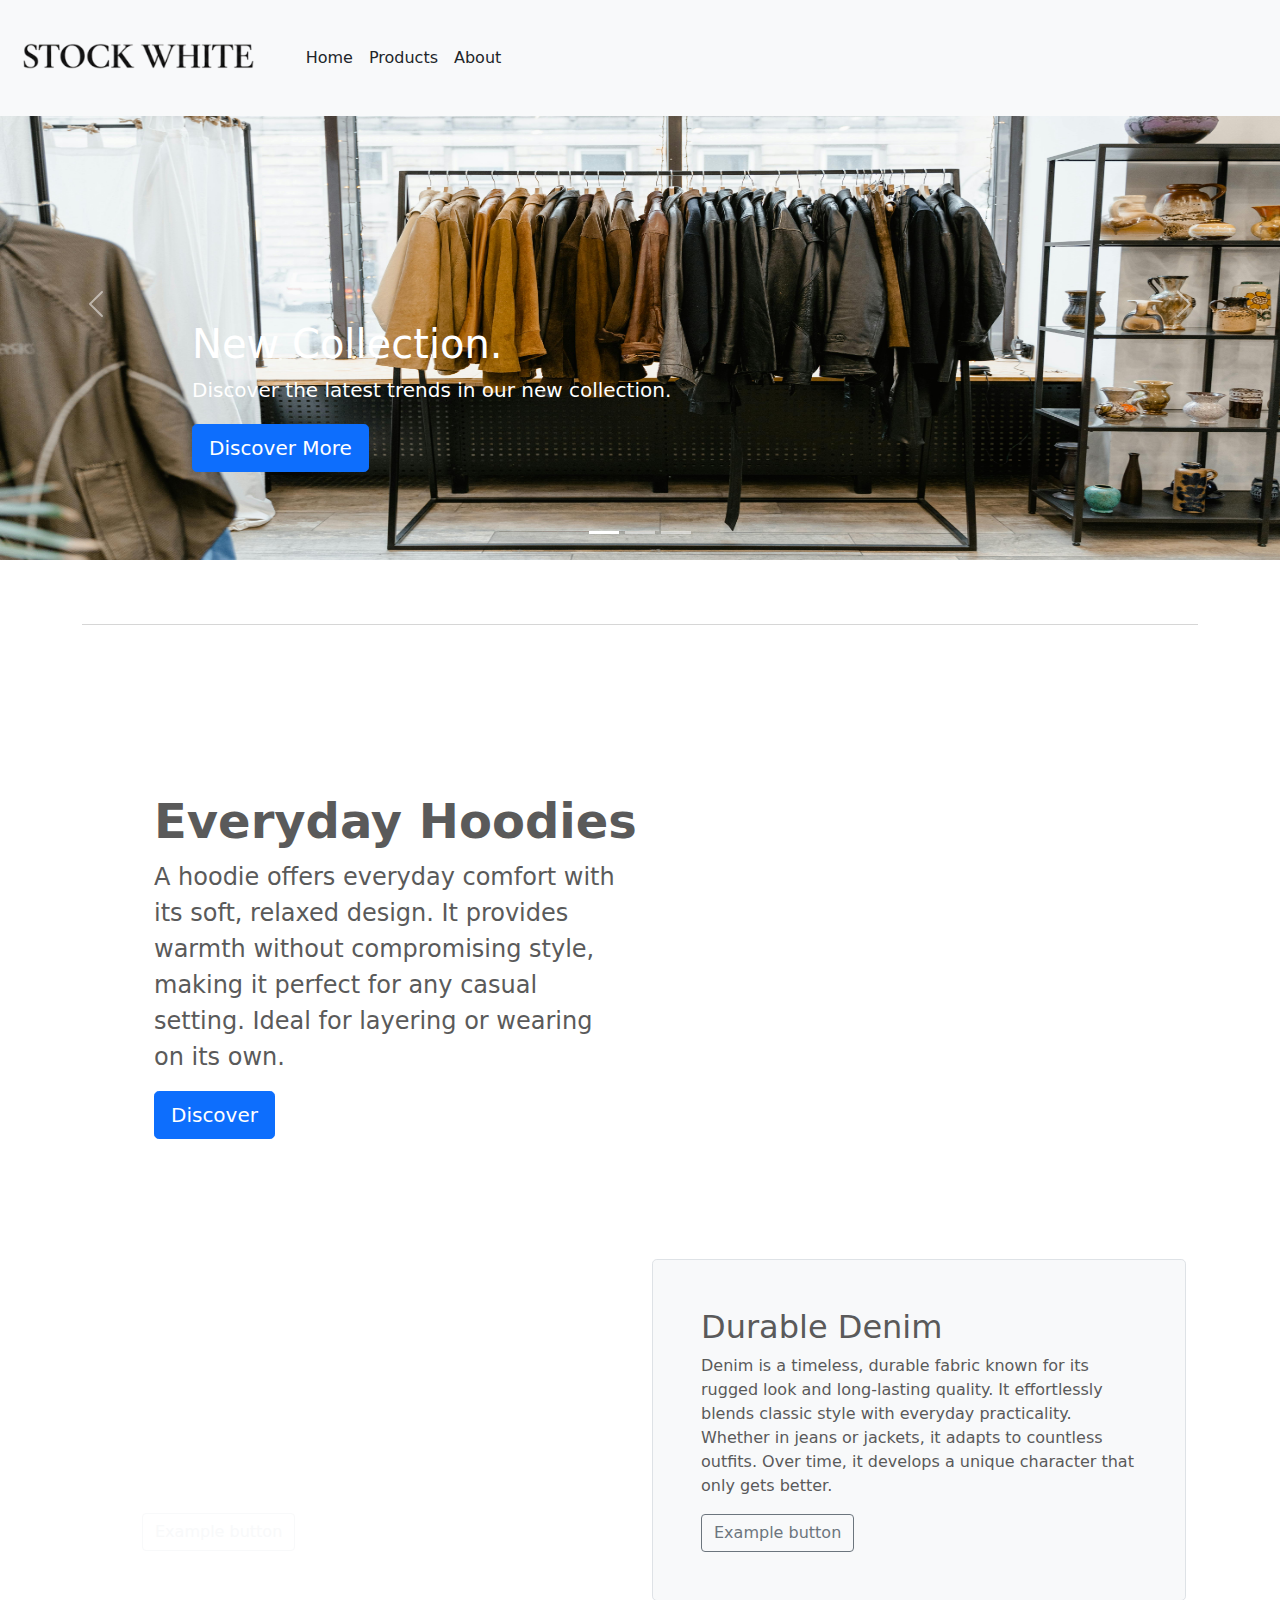
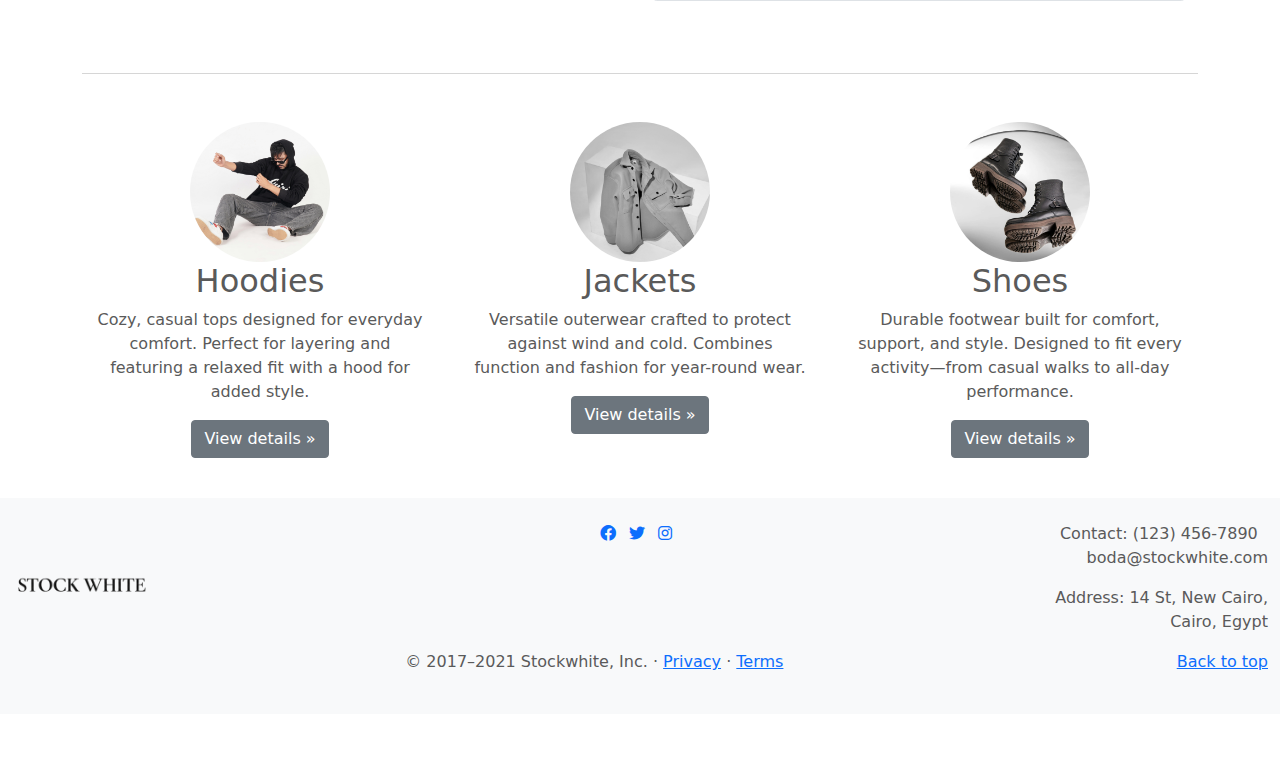
<file: index.html>
<!doctype html>
<html lang="en">
    <head>
        <meta charset="utf-8">
        <meta name="viewport" content="width=device-width, initial-scale=1">
        <meta name="description" content="">
        <meta name="author" content="Mark Otto, Jacob Thornton, and Bootstrap contributors">
        <meta name="generator" content="Hugo 0.84.0">
        <title>Stock-White</title>

        <link rel="canonical" href="https://getbootstrap.com/docs/5.0/examples/carousel/">
        <link href="assets/dist/css/bootstrap.min.css" rel="stylesheet">
        <link href="main.css" rel="stylesheet">
        <link href="styles/carousel.css" rel="stylesheet">
        <link rel="stylesheet" href="https://cdnjs.cloudflare.com/ajax/libs/font-awesome/6.0.0-beta3/css/all.min.css">
        
    </head>
    <body>
        <header>
            <nav class="navbar navbar-expand-md navbar-light bg-light fixed-top">
                <div class="container-fluid d-flex justify-content-start align-items-center">
                    <a class="navbar-brand d-flex align-items-center" href="index.html">
                        <img src="images/main-logo.png" alt="Stock-White logo" height="90" class="d-inline-block align-text-top me-2">
                        <span class="fw-semibold text-dark fs-5"></span>
                    </a>

                    <button class="navbar-toggler ms-3" type="button" data-bs-toggle="collapse" data-bs-target="#navbarCollapse" aria-controls="navbarCollapse" aria-expanded="false" aria-label="Toggle navigation">
                        <span class="navbar-toggler-icon"></span>
                    </button>

                    <div class="collapse navbar-collapse justify-content-start" id="navbarCollapse">
                        <ul class="navbar-nav mb-2 mb-md-0">
                            <li class="nav-item">
                                <a class="nav-link active text-dark custom-nav-link" aria-current="page" href="index.html">Home</a>
                            </li>
                            <li class="nav-item">
                                <a class="nav-link text-dark custom-nav-link" href="#">Products</a>
                            </li>
                            <li class="nav-item">
                                <a class="nav-link text-dark custom-nav-link" href="#">About</a>
                            </li>
                        </ul>
                    </div>
                </div>
            </nav>
        </header>
        <main>
            <div id="myCarousel" class="carousel slide" data-bs-ride="carousel">
                <div class="carousel-indicators">
                    <button type="button" data-bs-target="#myCarousel" data-bs-slide-to="0" class="active" aria-current="true" aria-label="Slide 1"></button>
                    <button type="button" data-bs-target="#myCarousel" data-bs-slide-to="1" aria-label="Slide 2"></button>
                    <button type="button" data-bs-target="#myCarousel" data-bs-slide-to="2" aria-label="Slide 3"></button>
                </div>
                <div class="carousel-inner">
                    <div class="carousel-item active">
                        <img src="images/slider2.jpg" class="d-block w-100" alt="Slide 1">
                        <div class="container">
                            <div class="carousel-caption text-start">
                                <h1>New Collection.</h1>
                                <p>Discover the latest trends in our new collection.</p>
                                <p><a class="btn btn-lg btn-primary custom-carousel-btn" href="#">Discover More</a></p>
                            </div>
                        </div>
                    </div>
                    <div class="carousel-item">
                        <img src="images/slider1.jpg" class="d-block w-100" alt="Slide 2">
                        <div class="container">
                            <div class="carousel-caption">
                                <h1>Look Good, Feel Good.</h1>
                                <p>Some representative placeholder content for the second slide of the carousel.</p>
                                <p><a class="btn btn-lg btn-primary custom-carousel-btn" href="#">Find More</a></p>
                            </div>
                        </div>
                    </div>
                    <div class="carousel-item">
                        <img src="images/slider3.jpg" class="d-block w-100" alt="Slide 3">
                        <div class="container">
                            <div class="carousel-caption text-end">
                                <h1>Elevate Your Style With Our New Collection.</h1>
                                <p>Some representative placeholder content for the third slide of this carousel.</p>
                                <p><a class="btn btn-lg btn-primary custom-carousel-btn" href="#">Browse gallery</a></p>
                            </div>
                        </div>
                    </div>
                </div>
                <button class="carousel-control-prev" type="button" data-bs-target="#myCarousel" data-bs-slide="prev">
                    <span class="carousel-control-prev-icon" aria-hidden="true"></span>
                    <span class="visually-hidden">Previous</span>
                </button>
                <button class="carousel-control-next" type="button" data-bs-target="#myCarousel" data-bs-slide="next">
                    <span class="carousel-control-next-icon" aria-hidden="true"></span>
                    <span class="visually-hidden">Next</span>
                </button>
            </div>

            <div class="container marketing">  
                <hr class="featurette-divider my-5">
                <div class="container py-4">
                    <div class="p-5 mb-4 rounded-3 jumbotron-bg">
                        <div class="container-fluid py-5 jumbotron-inner">
                            <div class="row align-items-center">
                                <div class="col-md-7">
                                    <h1 class="display-5 fw-bold">Everyday Hoodies</h1>
                                    <p class="col-md-10 fs-4">A hoodie offers everyday comfort with its soft, relaxed design. It provides warmth without compromising style, making it perfect for any casual setting. Ideal for layering or wearing on its own.</p>
                                    <button class="btn btn-primary btn-lg" type="button">Discover</button>
                                </div>
                                <div class="col-md-5 text-center">
                                    </div>
                            </div>
                        </div>
                    </div>

                    <div class="row align-items-md-stretch">
                        <div class="col-md-6">
                            <div class="h-100 p-5 text-white bg-card-dark rounded-3 position-relative">
                                <div class="card-bg-inner">
                                    <h2>Comfort Shirts</h2>
                                    <p>LShirts provide versatile style that works for both casual and polished looks. They come in a wide range of fits, fabrics, and patterns to match any preference. Comfortable enough for daily wear yet refined enough for special occasions. A dependable staple in every wardrobe.</p>
                                    <button class="btn btn-outline-light" type="button">Example button</button>
                                </div>
                            </div>
                        </div>
                        <div class="col-md-6">
                            <div class="h-100 p-5 bg-light border rounded-3 position-relative bg-card-light">
                                <div class="card-bg-inner">
                                    <h2>Durable Denim</h2>
                                    <p>Denim is a timeless, durable fabric known for its rugged look and long-lasting quality. It effortlessly blends classic style with everyday practicality. Whether in jeans or jackets, it adapts to countless outfits. Over time, it develops a unique character that only gets better.</p>
                                    <button class="btn btn-outline-secondary" type="button">Example button</button>
                                </div>
                            </div>
                        </div>
                    </div>
                </div>
                <hr class="featurette-divider my-5">


                <div class="row">
                    <div class="col-lg-4">
                        <img src="images/hoodie.jpg" class="bd-placeholder-img rounded-circle item-image" width="140" height="140" alt="Item 1">
                        <h2>Hoodies</h2>
                        <p>Cozy, casual tops designed for everyday comfort. Perfect for layering and featuring a relaxed fit with a hood for added style.</p>
                        <p><a class="btn btn-secondary" href="#">View details &raquo;</a></p>
                    </div><div class="col-lg-4">
                        <img src="images/Jackets.jpg" class="bd-placeholder-img rounded-circle item-image" width="140" height="140" alt="Item 2">
                        <h2>Jackets</h2>
                        <p>Versatile outerwear crafted to protect against wind and cold. Combines function and fashion for year-round wear.</p>
                        <p><a class="btn btn-secondary" href="#">View details &raquo;</a></p>
                    </div><div class="col-lg-4">
                        <img src="images/shoes.jpg" class="bd-placeholder-img rounded-circle item-image" width="140" height="140" alt="Item 3">
                        <h2>Shoes</h2>
                        <p>Durable footwear built for comfort, support, and style. Designed to fit every activity—from casual walks to all-day performance.</p>
                        <p><a class="btn btn-secondary" href="#">View details &raquo;</a></p>
                    </div></div></div><footer class="container-fluid bg-light text-center py-4 custom-footer">
                <div class="row">
                    <div class="col-md-4 d-flex align-items-center">
                        <img src="images/main-logo.png" alt="Site Logo" height="50" class="me-2">
                        <span class="fw-semibold"></span>
                    </div>
                    <div class="col-md-4">
                        <a href="#"><i class="fab fa-facebook me-2 custom-social-icon"></i></a>
                        <a href="#"><i class="fab fa-twitter me-2 custom-social-icon"></i></a>
                        <a href="#"><i class="fab fa-instagram me-2 custom-social-icon"></i></a>
                    </div>
                    <div class="col-md-4 text-end">
                        <p>Contact: (123) 456-7890  <br>boda@stockwhite.com</p>
                        <p>Address: 14 St, New Cairo,<br> Cairo, Egypt</p>
                    </div>
                </div>
                <p class="float-end"><a href="#">Back to top</a></p>
                <p>&copy; 2017–2021 Stockwhite, Inc. &middot; <a href="#">Privacy</a> &middot; <a href="#">Terms</a></p>
            </footer>
        </main>
        <script src="assets/dist/js/bootstrap.bundle.min.js"></script>
    </body>
</html>
</file>
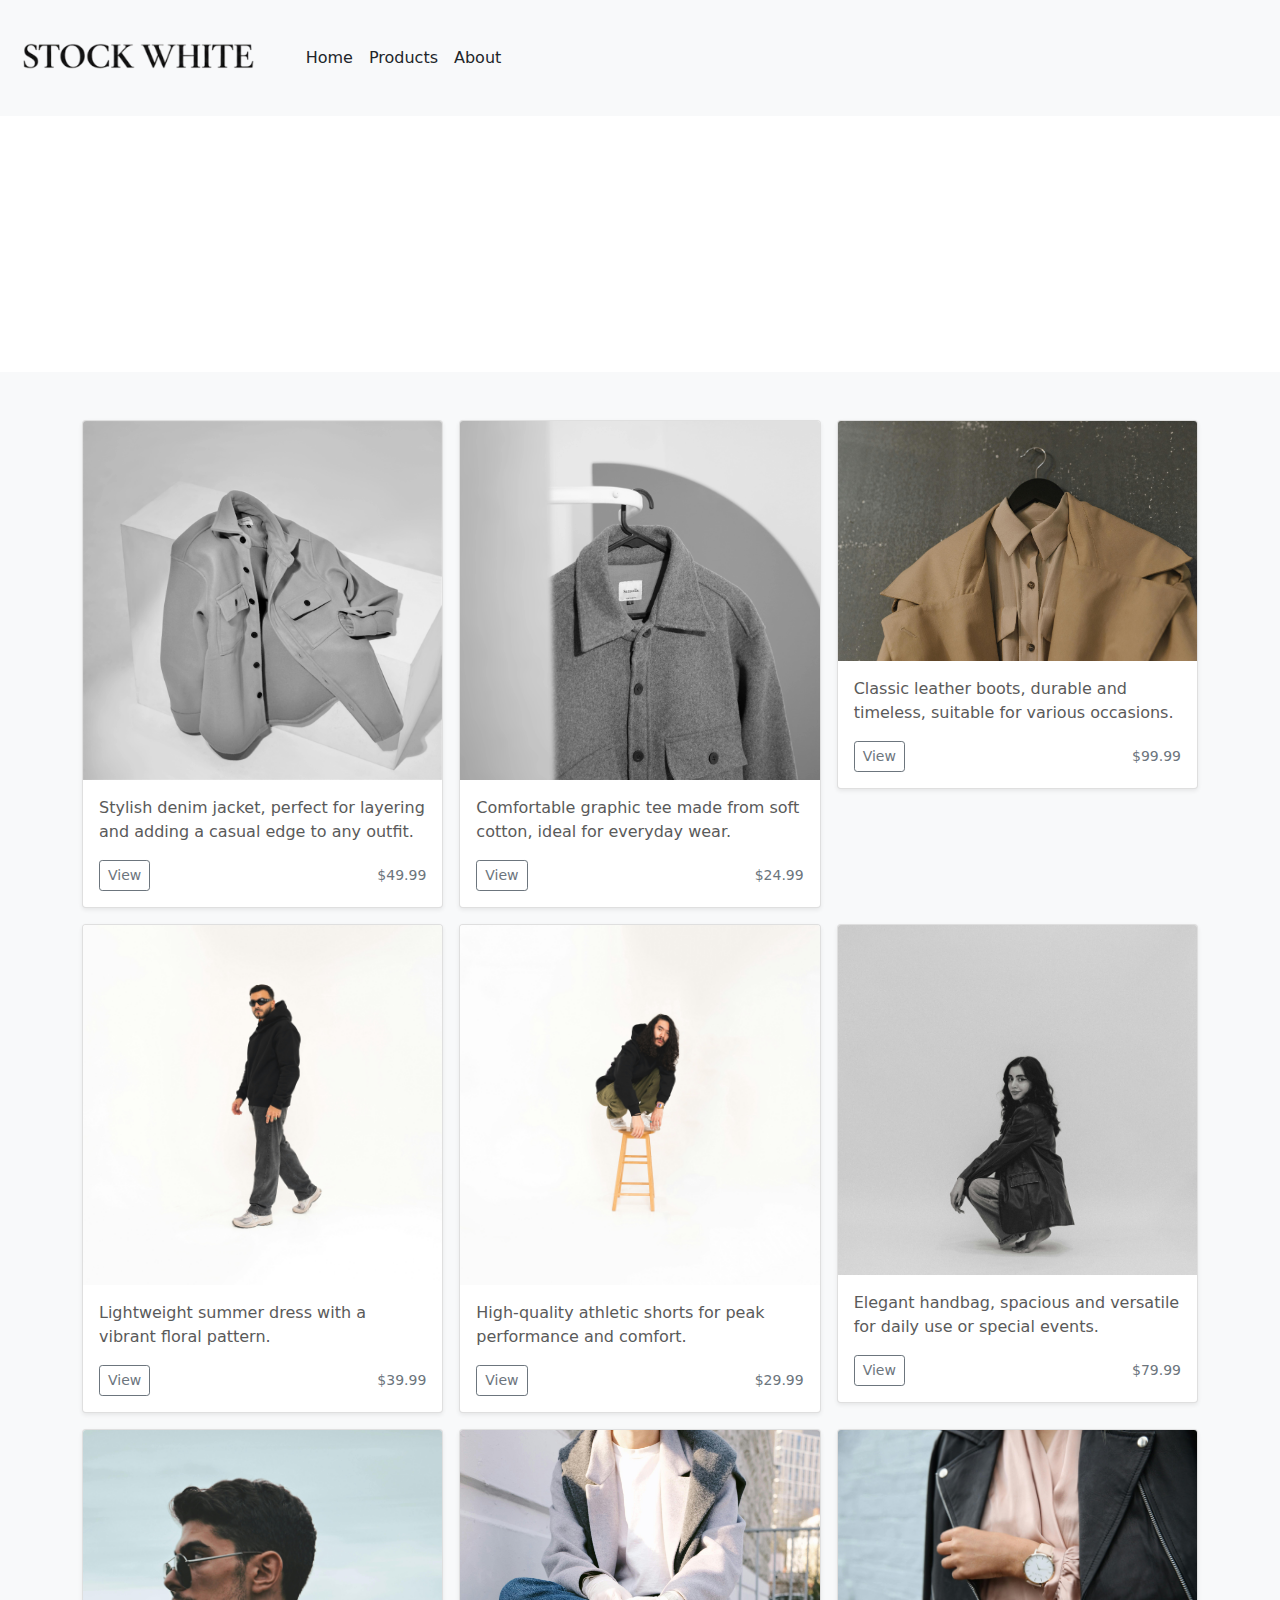
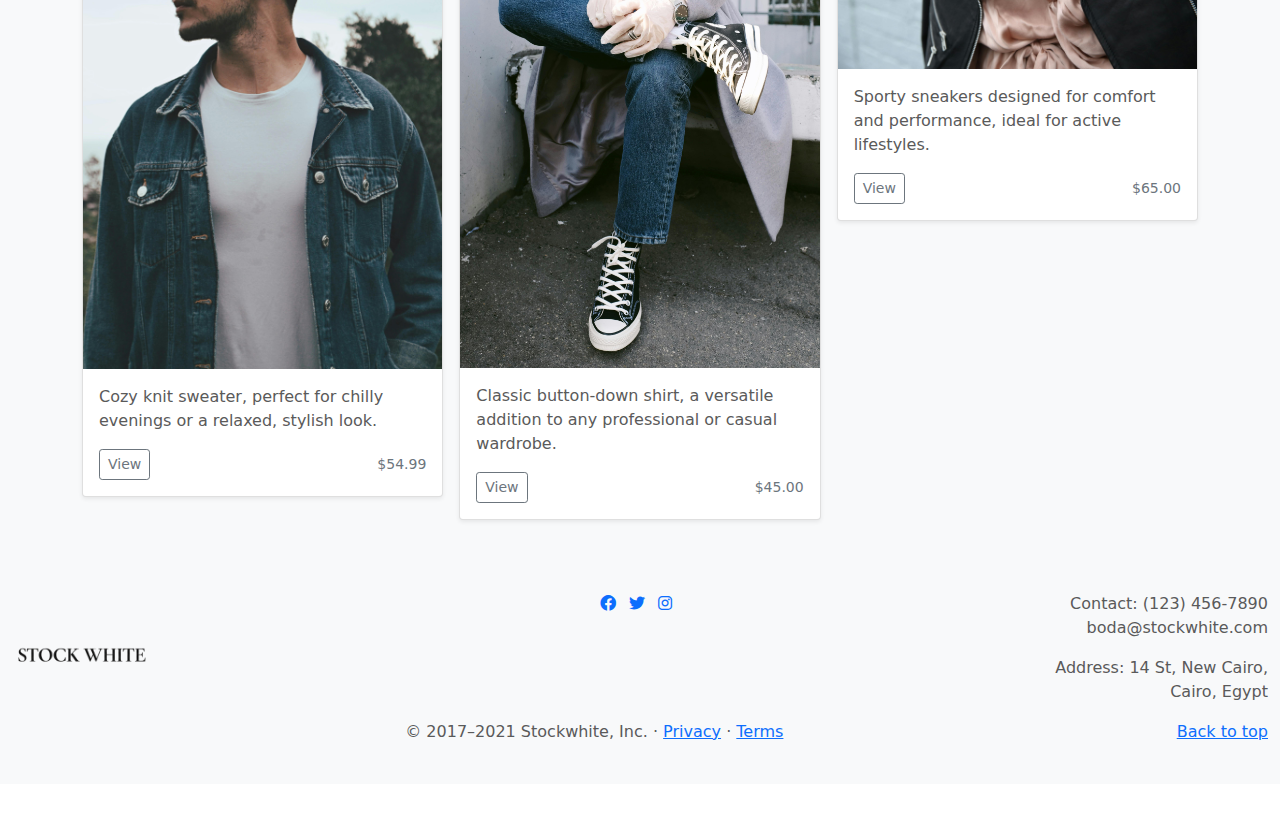
<file: products.html>
<!doctype html>
<html lang="en">
    <head>
        <meta charset="utf-8">
        <meta name="viewport" content="width=device-width, initial-scale=1">
        <meta name="description" content="">
        <meta name="author" content="Mark Otto, Jacob Thornton, and Bootstrap contributors">
        <meta name="generator" content="Hugo 0.84.0">
        <title>Products</title>

        <link rel="canonical" href="https://getbootstrap.com/docs/5.0/examples/carousel/">
        <link href="assets/dist/css/bootstrap.min.css" rel="stylesheet">
        
        <link href="main.css" rel="stylesheet"> 
        
        <link href="styles/carousel.css" rel="stylesheet">
        <link rel="stylesheet" href="https://cdnjs.cloudflare.com/ajax/libs/font-awesome/6.0.0-beta3/css/all.min.css">
        
    </head>
    <body>
        <header>
            <nav class="navbar navbar-expand-md navbar-light bg-light fixed-top">
                <div class="container-fluid d-flex justify-content-start align-items-center">
                    <a class="navbar-brand d-flex align-items-center" href="index.html">
                        <img src="images/main-logo.png" alt="Stock-White logo" height="90" class="d-inline-block align-text-top me-2">
                        <span class="fw-semibold text-dark fs-5"></span>
                    </a>

                    <button class="navbar-toggler ms-3" type="button" data-bs-toggle="collapse" data-bs-target="#navbarCollapse" aria-controls="navbarCollapse" aria-expanded="false" aria-label="Toggle navigation">
                        <span class="navbar-toggler-icon"></span>
                    </button>

                    <div class="collapse navbar-collapse justify-content-start" id="navbarCollapse">
                        <ul class="navbar-nav mb-2 mb-md-0">
                            <li class="nav-item">
                                <a class="nav-link active text-dark custom-nav-link" aria-current="page" href="index.html">Home</a>
                            </li>
                            <li class="nav-item">
                                <a class="nav-link text-dark custom-nav-link" href="products.html">Products</a>
                            </li>
                            <li class="nav-item">
                                <a class="nav-link text-dark custom-nav-link" href="#">About</a>
                            </li>
                        </ul>
                    </div>
                </div>
            </nav>
        </header>
        <main>

            <section class="py-5 text-center products-hero text-white"> 
                <div class="container products-hero-content"> 
                    <div class="row py-lg-5">
                        <div class="col-lg-6 col-md-8 mx-auto">
                            <h1 class="fw-light">Our Collection</h1>
                            <p class="lead">Explore our latest arrivals and timeless classics. Find something unique for every style and occasion.</p>
                            </div>
                    </div>
                </div>
            </section>

            <div class="album py-5 bg-light">
                <div class="container">

                    <div class="row row-cols-1 row-cols-sm-2 row-cols-md-3 g-3">
                        <div class="col">
                            <div class="card shadow-sm">
                                <img src="images/product1.jpg" class="card-img-top product-card-img" alt="Stylish denim jacket">
                                <div class="card-body">
                                    <p class="card-text">Stylish denim jacket, perfect for layering and adding a casual edge to any outfit.</p>
                                    <div class="d-flex justify-content-between align-items-center">
                                        <div class="btn-group">
                                            <button type="button" class="btn btn-sm btn-outline-secondary">View</button>
                                            <!-- <button type="button" class="btn btn-sm btn-outline-secondary">Add to Cart</button> -->
                                        </div>
                                        <small class="text-muted">$49.99</small>
                                    </div>
                                </div>
                            </div>
                        </div>
                        <div class="col">
                            <div class="card shadow-sm">
                                <img src="images/product2.jpg" class="card-img-top product-card-img" alt="Comfortable graphic tee">
                                <div class="card-body">
                                    <p class="card-text">Comfortable graphic tee made from soft cotton, ideal for everyday wear.</p>
                                    <div class="d-flex justify-content-between align-items-center">
                                        <div class="btn-group">
                                            <button type="button" class="btn btn-sm btn-outline-secondary">View</button>
                                            <!-- <button type="button" class="btn btn-sm btn-outline-secondary">Add to Cart</button> -->
                                        </div>
                                        <small class="text-muted">$24.99</small>
                                    </div>
                                </div>
                            </div>
                        </div>
                        <div class="col">
                            <div class="card shadow-sm">
                                <img src="images/product3.jpg" class="card-img-top product-card-img" alt="Classic leather boots">
                                <div class="card-body">
                                    <p class="card-text">Classic leather boots, durable and timeless, suitable for various occasions.</p>
                                    <div class="d-flex justify-content-between align-items-center">
                                        <div class="btn-group">
                                            <button type="button" class="btn btn-sm btn-outline-secondary">View</button>
                                            <!-- <button type="button" class="btn btn-sm btn-outline-secondary">Add to Cart</button> -->
                                        </div>
                                        <small class="text-muted">$99.99</small>
                                    </div>
                                </div>
                            </div>
                        </div>

                        <div class="col">
                            <div class="card shadow-sm">
                                <img src="images/product4.jpg" class="card-img-top product-card-img" alt="Lightweight summer dress">
                                <div class="card-body">
                                    <p class="card-text">Lightweight summer dress with a vibrant floral pattern.</p>
                                    <div class="d-flex justify-content-between align-items-center">
                                        <div class="btn-group">
                                            <button type="button" class="btn btn-sm btn-outline-secondary">View</button>
                                            <!-- <button type="button" class="btn btn-sm btn-outline-secondary">Add to Cart</button> -->
                                        </div>
                                        <small class="text-muted">$39.99</small>
                                    </div>
                                </div>
                            </div>
                        </div>
                        <div class="col">
                            <div class="card shadow-sm">
                                <img src="images/product5.jpg" class="card-img-top product-card-img" alt="High-quality athletic shorts">
                                <div class="card-body">
                                    <p class="card-text">High-quality athletic shorts for peak performance and comfort.</p>
                                    <div class="d-flex justify-content-between align-items-center">
                                        <div class="btn-group">
                                            <button type="button" class="btn btn-sm btn-outline-secondary">View</button>
                                            <!-- <button type="button" class="btn btn-sm btn-outline-secondary">Add to Cart</button> -->
                                        </div>
                                        <small class="text-muted">$29.99</small>
                                    </div>
                                </div>
                            </div>
                        </div>
                        <div class="col">
                            <div class="card shadow-sm">
                                <img src="images/product6.jpg" class="card-img-top product-card-img" alt="Elegant handbag">
                                <div class="card-body">
                                    <p class="card-text">Elegant handbag, spacious and versatile for daily use or special events.</p>
                                    <div class="d-flex justify-content-between align-items-center">
                                        <div class="btn-group">
                                            <button type="button" class="btn btn-sm btn-outline-secondary">View</button>
                                            <!-- <button type="button" class="btn btn-sm btn-outline-secondary">Add to Cart</button> -->
                                        </div>
                                        <small class="text-muted">$79.99</small>
                                    </div>
                                </div>
                            </div>
                        </div>

                        <div class="col">
                            <div class="card shadow-sm">
                                <img src="images/product7.jpg" class="card-img-top product-card-img" alt="Cozy knit sweater">
                                <div class="card-body">
                                    <p class="card-text">Cozy knit sweater, perfect for chilly evenings or a relaxed, stylish look.</p>
                                    <div class="d-flex justify-content-between align-items-center">
                                        <div class="btn-group">
                                            <button type="button" class="btn btn-sm btn-outline-secondary">View</button>
                                            <!-- <button type="button" class="btn btn-sm btn-outline-secondary">Add to Cart</button> -->
                                        </div>
                                        <small class="text-muted">$54.99</small>
                                    </div>
                                </div>
                            </div>
                        </div>
                        <div class="col">
                            <div class="card shadow-sm">
                                <img src="images/product8.jpg" class="card-img-top product-card-img" alt="Classic button-down shirt">
                                <div class="card-body">
                                    <p class="card-text">Classic button-down shirt, a versatile addition to any professional or casual wardrobe.</p>
                                    <div class="d-flex justify-content-between align-items-center">
                                        <div class="btn-group">
                                            <button type="button" class="btn btn-sm btn-outline-secondary">View</button>
                                            <!-- <button type="button" class="btn btn-sm btn-outline-secondary">Add to Cart</button> -->
                                        </div>
                                        <small class="text-muted">$45.00</small>
                                    </div>
                                </div>
                            </div>
                        </div>
                        <div class="col">
                            <div class="card shadow-sm">
                                <img src="images/product9.jpg" class="card-img-top product-card-img" alt="Sporty sneakers">
                                <div class="card-body">
                                    <p class="card-text">Sporty sneakers designed for comfort and performance, ideal for active lifestyles.</p>
                                    <div class="d-flex justify-content-between align-items-center">
                                        <div class="btn-group">
                                            <button type="button" class="btn btn-sm btn-outline-secondary">View</button>
                                            <!-- <button type="button" class="btn btn-sm btn-outline-secondary">Add to Cart</button> -->
                                        </div>
                                        <small class="text-muted">$65.00</small>
                                    </div>
                                </div>
                            </div>
                        </div>
                    </div>
                </div>
            </div>
            <footer class="container-fluid bg-light text-center py-4 custom-footer">
                <div class="row">
                    <div class="col-md-4 d-flex align-items-center">
                        <img src="images/main-logo.png" alt="Site Logo" height="50" class="me-2">
                        <span class="fw-semibold"></span>
                    </div>
                    <div class="col-md-4">
                        <a href="#"><i class="fab fa-facebook me-2 custom-social-icon"></i></a>
                        <a href="#"><i class="fab fa-twitter me-2 custom-social-icon"></i></a>
                        <a href="#"><i class="fab fa-instagram me-2 custom-social-icon"></i></a>
                    </div>
                    <div class="col-md-4 text-end">
                        <p>Contact: (123) 456-7890 <br>boda@stockwhite.com</p>
                        <p>Address: 14 St, New Cairo,<br> Cairo, Egypt</p>
                    </div>
                </div>
                <p class="float-end"><a href="#">Back to top</a></p>
                <p>&copy; 2017–2021 Stockwhite, Inc. &middot; <a href="#">Privacy</a> &middot; <a href="#">Terms</a></p>
            </footer>
        </main>
        <script src="assets/dist/js/bootstrap.bundle.min.js"></script>
    </body>
</html>
</file>
<file: main.css>
.bd-placeholder-img {
        font-size: 1.125rem;
        text-anchor: middle;
        -webkit-user-select: none;
        -moz-user-select: none;
        user-select: none;
      }

      @media (min-width: 768px) {
        .bd-placeholder-img-lg {
          font-size: 3.5rem;
        }
      }
</file>
<file: styles/carousel.css>
/* GLOBAL STYLES
-------------------------------------------------- */
/* Padding below the footer and lighter body text */

body {
  padding-top: 3rem;
  padding-bottom: 3rem;
  color: #5a5a5a;
}


/* CUSTOMIZE THE CAROUSEL
-------------------------------------------------- */

/* Carousel base class */
.carousel {
  margin-bottom: 4rem;
}
/* Since positioning the image, we need to help out the caption */
.carousel-caption {
  bottom: 3rem;
  z-index: 10;
}

/* Declare heights because of positioning of img element */
.carousel-item {
  height: 32rem;
}
.carousel-item > img {
  position: absolute;
  top: 0;
  left: 0;
  min-width: 100%;
  height: 32rem;
}


/* MARKETING CONTENT
-------------------------------------------------- */

/* Center align the text within the three columns below the carousel */
.marketing .col-lg-4 {
  margin-bottom: 1.5rem;
  text-align: center;
}
.marketing h2 {
  font-weight: 400;
}
/* rtl:begin:ignore */
.marketing .col-lg-4 p {
  margin-right: .75rem;
  margin-left: .75rem;
}
/* rtl:end:ignore */


/* Featurettes
------------------------- */

.featurette-divider {
  margin: 5rem 0; /* Space out the Bootstrap <hr> more */
}

/* Thin out the marketing headings */
.featurette-heading {
  font-weight: 300;
  line-height: 1;
  /* rtl:remove */
  letter-spacing: -.05rem;
}


/* RESPONSIVE CSS
-------------------------------------------------- */

@media (min-width: 40em) {
  /* Bump up size of carousel content */
  .carousel-caption p {
    margin-bottom: 1.25rem;
    font-size: 1.25rem;
    line-height: 1.4;
  }

  .featurette-heading {
    font-size: 50px;
  }
}

@media (min-width: 62em) {
  .featurette-heading {
    margin-top: 7rem;
  }
}
</file>
